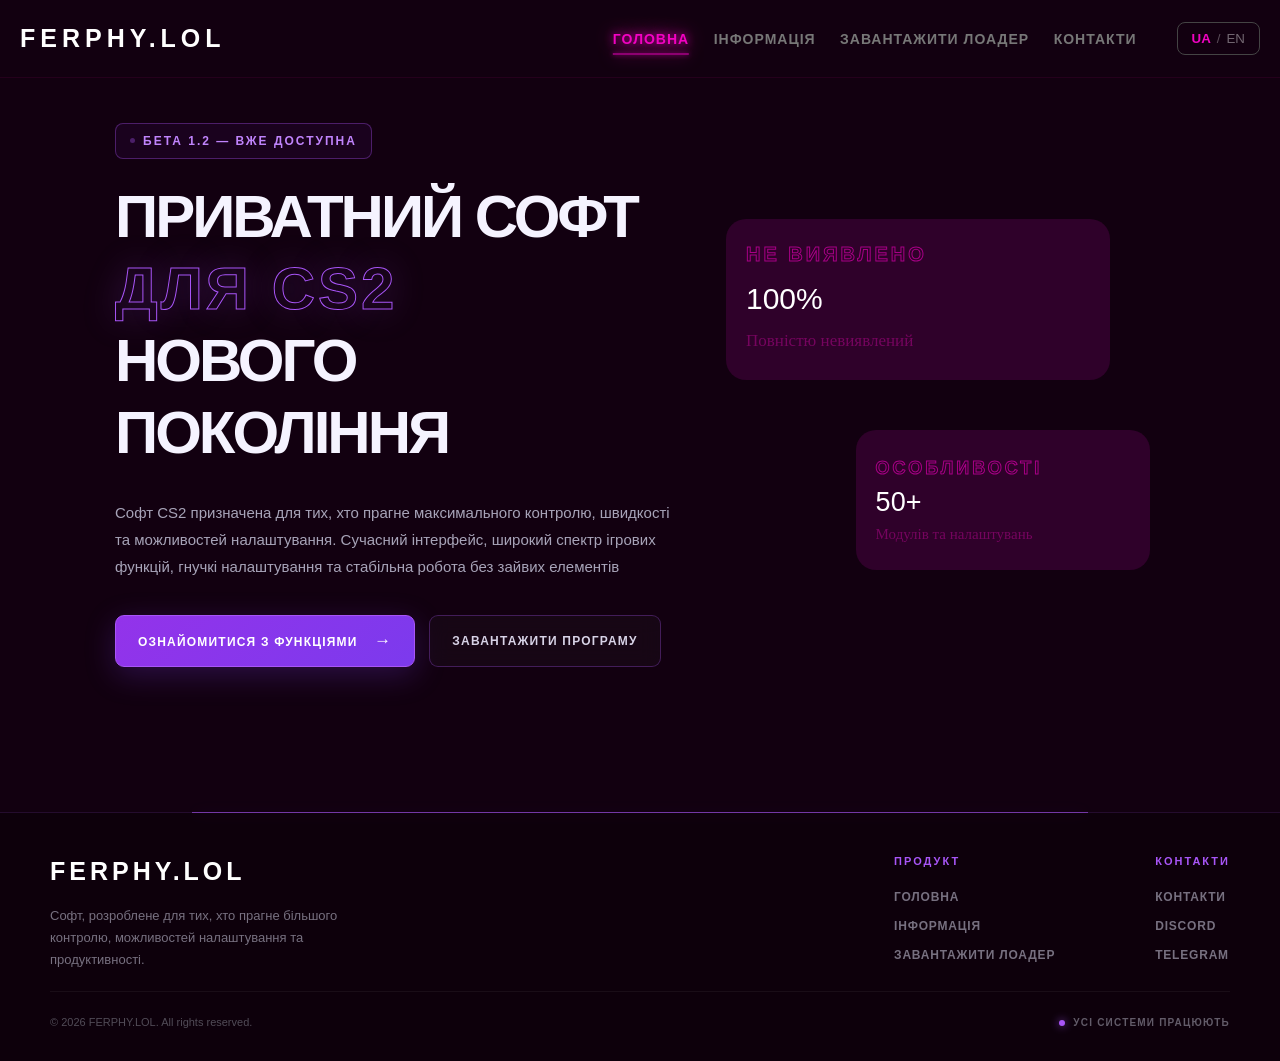
<file: index.html>
<!DOCTYPE html>
<html lang="uk">

<head>
    <meta charset="UTF-8">
    <meta name="viewport" content="width=device-width, initial-scale=1.0">

    <title>FERPHY.LOL</title>

    <link rel="stylesheet" href="style.css">
</head>

<body>

    <header class="header">

        <div class="header_container">

            <div class="logo_container">
                <h2 class="logo_title">FERPHY.LOL</h2>
            </div>

            <div class="nav">

                <nav class="nav_container">

                    <a href="index.html" data-i18n="home">HOME</a>
                    <a href="info.html" data-i18n="info">INFO</a>
                    <a href="download.html" data-i18n="download">DOWNLOAD LOADER</a>
                    <a href="contacts.html" data-i18n="contacts">CONTACTS</a>

                </nav>

                <div class="translate_but">

                    <button class="language_switcher" id="languageSwitcher">

                        <span class="language active">UA</span>
                        <span class="separator">/</span>
                        <span class="language">EN</span>

                    </button>

                </div>

            </div>

        </div>

    </header>


    <main>

        <div class="main_container">

            <div class="titles_container">

                <p class="main_version" data-i18n="beta">
                    BETA 1.2 - NOW AVAILABLE
                </p>

                <h1 class="main_title">

                    <span class="normal_text" data-i18n="soft_title">
                        PRIVATE SOFT
                    </span>

                    <span class="outline_text" data-i18n="soft_cs2">
                        FOR CS2
                    </span>

                    <span class="level_text" data-i18n="soft_level">
                        NEXT-GEN LEVEL
                    </span>

                </h1>

                <h3 class="main_subtitle" data-i18n="soft_subtitle">
                    Private CS2 software is for those who want maximum control, speed, and
                    customization.
                    A modern interface, a wide range of in-game features, flexible settings,
                    and stable performance without any unnecessary clutter
                </h3>

                <div class="buttons_container">

                    <button class="explore_features_btn">
                        <span class="explore_features_btn_text" data-i18n="explore_features_btn">EXPLORE FEATURES</span>
                        <span class="arrow">→</span>
                    </button>

                    <button class="download_btn" data-i18n="download_btn">
                        DOWNLOAD LOADER
                    </button>
                </div>
            </div>

            <div class="stat_container">
                <div class="undetected_stat">
                    <p class="undetected_stat_title" data-i18n="undetected_stat_title">UNDETECTED</p>
                    <p class="undetected_stat_proc">100%</p>
                    <p class="undetected_stat_subtitle" data-i18n="undetected_stat_subtitle">Full undetected</p>
                </div>
                <div class="features_stat">
                    <p class="features_stat_title" data-i18n="features_stat_title">FEATURES</p>
                    <p class="features_stat_proc">50+</p>
                    <p class="features_stat_subtitle" data-i18n="features_stat_subtitle">Modules and settings</p>
                </div>

            </div>

        </div>

    </main>


    <footer class="footer">

        <div class="footer_container">

            <div class="footer_main">

                <div class="footer_brand">
                    <h2 class="footer_logo">FERPHY.LOL</h2>

                    <p class="footer_description" data-i18n="footer_description">
                        Private software built for those who want
                        more control, customization and performance.
                    </p>
                </div>


                <div class="footer_links">

                    <div class="footer_column">
                        <h3 data-i18n="product">PRODUCT</h3>

                        <a href="index.html" data-i18n="home">HOME</a>
                        <a href="info.html" data-i18n="info">INFO</a>
                        <a href="download.html" data-i18n="download">DOWNLOAD</a>
                    </div>


                    <div class="footer_column">
                        <h3 data-i18n="contacts">CONTACT</h3>

                        <a href="contacts.html" data-i18n="contacts">CONTACTS</a>
                        <a href="#">DISCORD</a>
                        <a href="#">TELEGRAM</a>
                    </div>

                </div>

            </div>


            <div class="footer_bottom">

                <p>© 2026 FERPHY.LOL. All rights reserved.</p>

                <div class="footer_status">
                    <span class="status_dot"></span>
                    <span class="footer_status_text" data-i18n="footer_status_text">ALL SYSTEMS OPERATIONAL</span> 
                </div>

            </div>

        </div>

    </footer>


    <script src="script.js"></script>

</body>

</html>
</file>
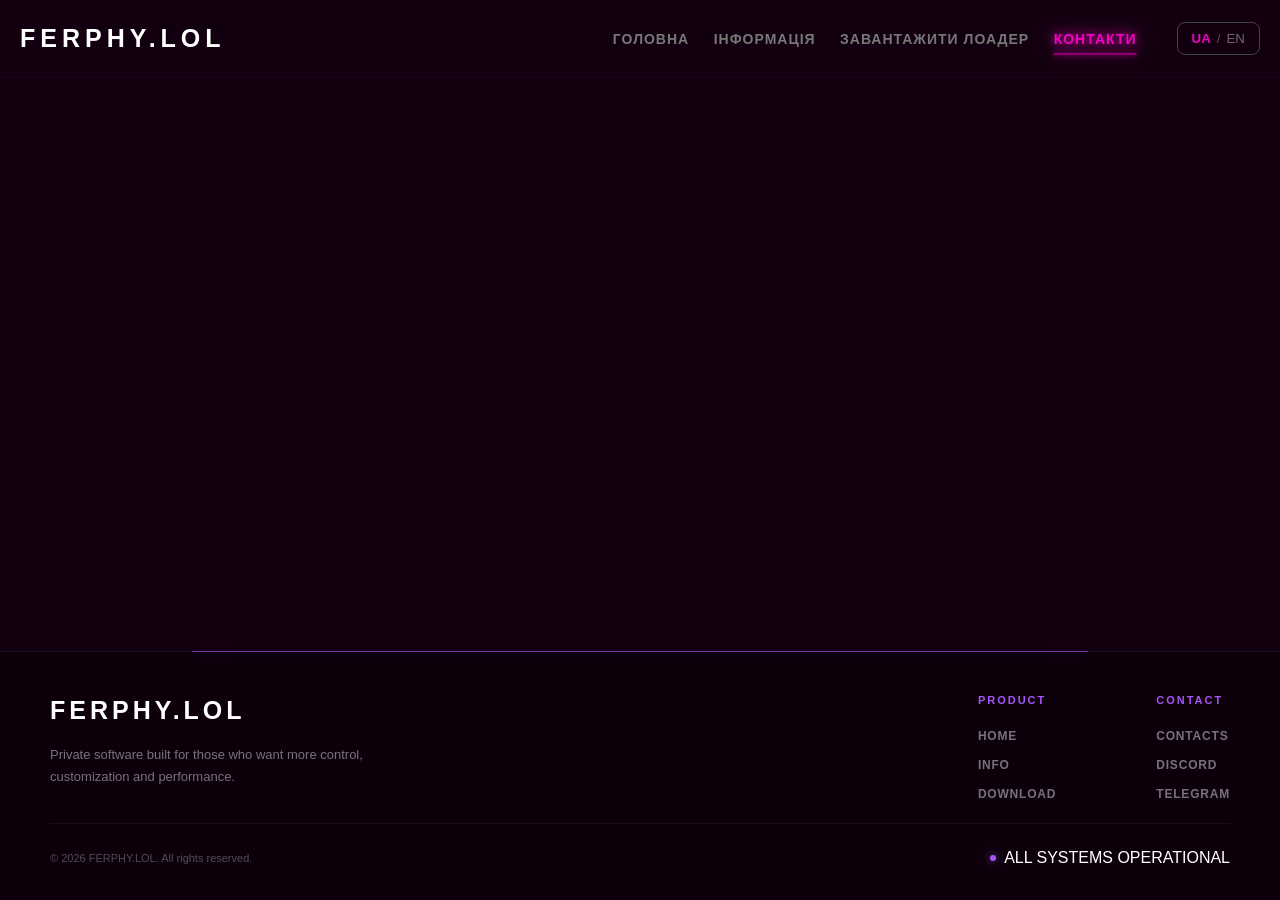
<file: contacts.html>
<!DOCTYPE html>
<html lang="uk">

<head>
    <meta charset="UTF-8">
    <meta name="viewport" content="width=device-width, initial-scale=1.0">

    <title>FERPHY.LOL</title>

    <link rel="stylesheet" href="style.css">
</head>

<body>

    <header class="header">

        <div class="header_container">

            <div class="logo_container">
                <h2 class="logo_title">FERPHY.LOL</h2>
            </div>

            <div class="nav">

                <nav class="nav_container">

                    <a href="index.html" data-i18n="home">HOME</a>
                    <a href="info.html" data-i18n="info">INFO</a>
                    <a href="download.html" data-i18n="download">DOWNLOAD LOADER</a>
                    <a href="contacts.html" data-i18n="contacts">CONTACTS</a>

                </nav>

                <div class="translate_but">

                    <button class="language_switcher" id="languageSwitcher">

                        <span class="language active">UA</span>
                        <span class="separator">/</span>
                        <span class="language">EN</span>

                    </button>

                </div>

            </div>

        </div>

    </header>


    <main>

        <div class="main_container">

        </div>

    </main>


    <footer class="footer">

        <div class="footer_container">

            <div class="footer_main">

                <div class="footer_brand">
                    <h2 class="footer_logo">FERPHY.LOL</h2>

                    <p class="footer_description">
                        Private software built for those who want
                        more control, customization and performance.
                    </p>
                </div>


                <div class="footer_links">

                    <div class="footer_column">
                        <h3>PRODUCT</h3>

                        <a href="index.html">HOME</a>
                        <a href="info.html">INFO</a>
                        <a href="download.html">DOWNLOAD</a>
                    </div>


                    <div class="footer_column">
                        <h3>CONTACT</h3>

                        <a href="contacts.html">CONTACTS</a>
                        <a href="#">DISCORD</a>
                        <a href="#">TELEGRAM</a>
                    </div>

                </div>

            </div>


            <div class="footer_bottom">

                <p>© 2026 FERPHY.LOL. All rights reserved.</p>

                <div class="footer_status">
                    <span class="status_dot"></span>
                    ALL SYSTEMS OPERATIONAL
                </div>

            </div>

        </div>

    </footer>


    <script src="script.js"></script>

</body>
</file>
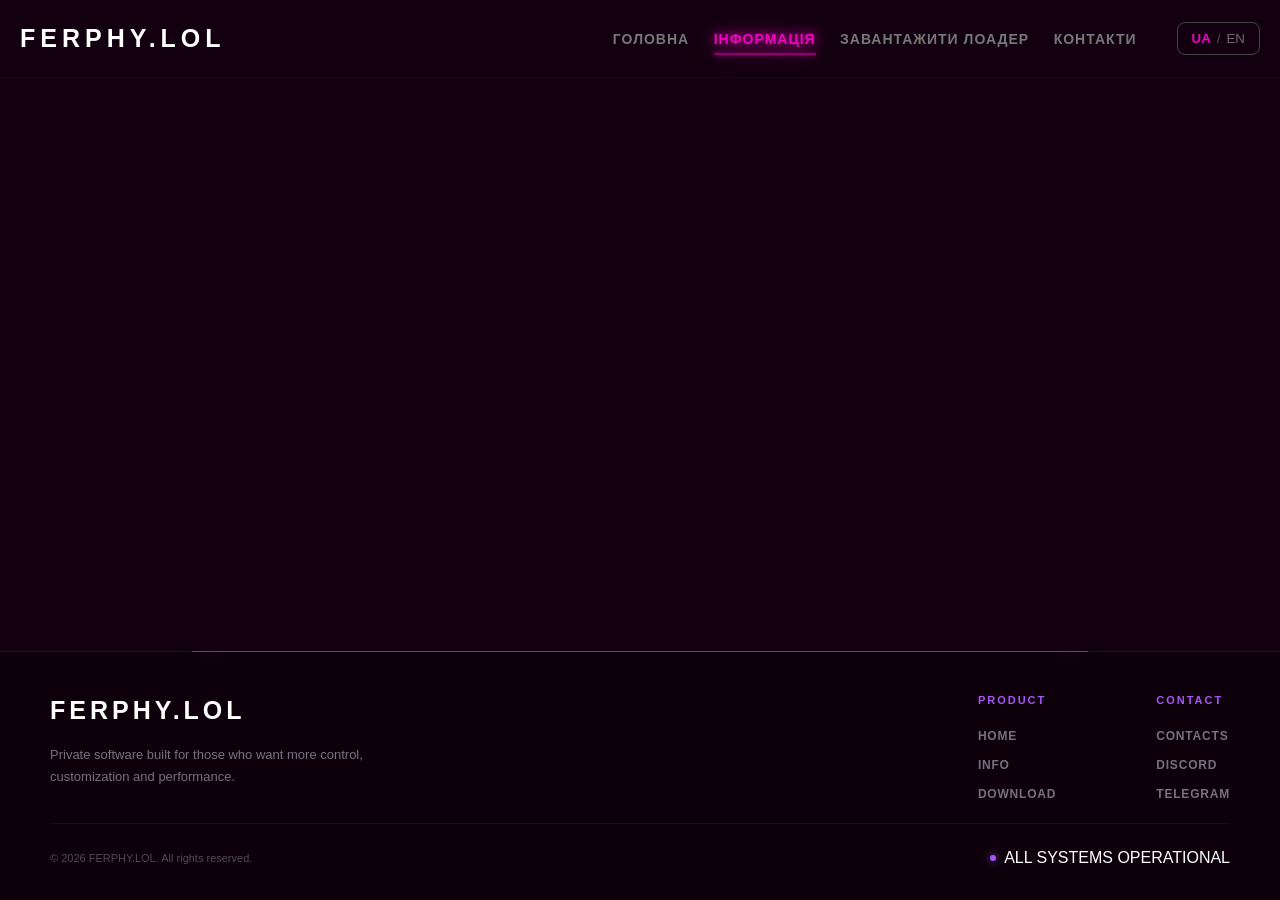
<file: info.html>
<!DOCTYPE html>
<html lang="uk">

<head>
    <meta charset="UTF-8">
    <meta name="viewport" content="width=device-width, initial-scale=1.0">

    <title>FERPHY.LOL</title>

    <link rel="stylesheet" href="style.css">
</head>

<body>

    <header class="header">

        <div class="header_container">

            <div class="logo_container">
                <h2 class="logo_title">FERPHY.LOL</h2>
            </div>

            <div class="nav">

                <nav class="nav_container">

                    <a href="index.html" data-i18n="home">HOME</a>
                    <a href="info.html" data-i18n="info">INFO</a>
                    <a href="download.html" data-i18n="download">DOWNLOAD LOADER</a>
                    <a href="contacts.html" data-i18n="contacts">CONTACTS</a>

                </nav>

                <div class="translate_but">

                    <button class="language_switcher" id="languageSwitcher">

                        <span class="language active">UA</span>
                        <span class="separator">/</span>
                        <span class="language">EN</span>

                    </button>

                </div>

            </div>

        </div>

    </header>


    <main>

        <div class="main_container">


        </div>

    </main>


    <footer class="footer">

        <div class="footer_container">

            <div class="footer_main">

                <div class="footer_brand">
                    <h2 class="footer_logo">FERPHY.LOL</h2>

                    <p class="footer_description" >
                        Private software built for those who want
                        more control, customization and performance.
                    </p>
                </div>


                <div class="footer_links">

                    <div class="footer_column">
                        <h3>PRODUCT</h3>

                        <a href="index.html">HOME</a>
                        <a href="info.html">INFO</a>
                        <a href="download.html">DOWNLOAD</a>
                    </div>


                    <div class="footer_column">
                        <h3>CONTACT</h3>

                        <a href="contacts.html">CONTACTS</a>
                        <a href="#">DISCORD</a>
                        <a href="#">TELEGRAM</a>
                    </div>

                </div>

            </div>


            <div class="footer_bottom">

                <p>© 2026 FERPHY.LOL. All rights reserved.</p>

                <div class="footer_status">
                    <span class="status_dot"></span>
                    ALL SYSTEMS OPERATIONAL
                </div>

            </div>

        </div>

    </footer>


    <script src="script.js"></script>

</body>
</file>
<file: style.css>
/* 1. Скидання стандартних відступів */

* {
    margin: 0;
    padding: 0;
    box-sizing: border-box;
}


/* 2. Налаштування всієї сторінки */

body {
    font-family: Arial, sans-serif;
    font-size: 16px;
    line-height: 1.5;
    background: #120010;
    color: white;

    min-height: 100vh;
    display: flex;
    flex-direction: column;
}

main {
    flex: 1;
}

/* 4. Посилання */

a,
a:hover,
a:visited,
a:active {
    text-decoration: none;
    color: inherit;
}


/* 5. Кнопки */

button {
    padding: 10px 20px;
    border: none;
    border-radius: 5px;
    cursor: pointer;
}


/* 6. Зображення */

img {
    max-width: 100%;
    height: auto;
}


/* 7. Контейнер */

.container {
    max-width: 1200px;
    margin: 0 auto;
    padding: 0 20px;
}


.header_container {
    position: relative;
    display: flex;
    justify-content: space-between;
    padding: 20px;
}

.header_container::after {
    content: "";
    position: absolute;
    left: 0;
    bottom: 0;
    width: 100%;
    height: 1px;
    background-color: rgba(38, 0, 29, 0.963);
}


.logo_title {
    font-size: 25px;
    font-family: Verdana, Geneva, Tahoma, sans-serif;
    letter-spacing: 5px;
    user-select: none;
}


.nav {
    display: flex;
    justify-content: end;
    align-items: center;
    gap: 30px;
}


.nav_container a {
    position: relative;

    padding: 8px 0;
    margin: 0 10px;

    color: #777;
    text-decoration: none;

    font-size: 14px;
    font-weight: 600;
    letter-spacing: 1px;

    transition:
        color 0.3s ease,
        text-shadow 0.3s ease;
}


.nav_container a::after {
    content: "";

    position: absolute;

    left: 50%;
    bottom: 0;

    width: 0;
    height: 2px;

    background: #960078ef;

    box-shadow:
        0 0 5px #960078ef,
        0 0 15px #960078ef;

    transform: translateX(-50%);

    transition: width 0.3s ease;
}


.nav_container a:hover {
    color: #ff03cdef;

    text-shadow:
        0 0 8px #bf049aef;
}


.nav_container a:hover::after {
    width: 100%;
}


.nav_container a.active {
    color: #ff03cdef;

    text-shadow:
        0 0 8px #d203a8ef,
        0 0 20px #d005a7ef;
}


.nav_container a.active::after {
    width: 100%;
}


.language_switcher {
    display: flex;
    align-items: center;
    gap: 6px;

    padding: 8px 14px;

    background: transparent;
    border: 1px solid #444;
    border-radius: 8px;

    color: white;
    cursor: pointer;

    transition: 0.3s;
}


.language_switcher:hover {
    border-color: #ff03cdef;
    box-shadow: 0 0 15px rgba(0, 255, 255, 0.25);
}


.language {
    opacity: 0.4;
    transition: 0.3s;
}


.language.active {
    opacity: 1;
    color: #ff03cdef;
    font-weight: bold;
}


.separator {
    opacity: 0.3;
}


.main_container {
    display: flex;
    justify-content: space-between;
    align-items: center;
    padding: 0 70px;
}


.titles_container {
    max-width: 850px;
    padding: 45px;
    color: #fff;
    position: relative;
}


/* BETA */

.main_version {
    display: inline-flex;
    align-items: center;
    gap: 8px;

    margin: 0 0 22px;
    padding: 8px 14px;

    border: 1px solid rgba(168, 85, 247, 0.35);
    border-radius: 8px;

    background: rgba(126, 34, 206, 0.08);

    color: #c084fc;
    font-family: "Inter", sans-serif;
    font-size: 12px;
    font-weight: 700;
    letter-spacing: 2px;
}


.main_version::before {
    content: "";

    width: 5px;
    height: 5px;

    border-radius: 100%;

    background: rgba(168, 85, 247, 0.35);
    transition: all 0.5s;

}

.main_version:hover::before {
    background: rgb(3, 213, 3);
}

.main_version span {
    color: #8b8b9d;
}


/* MAIN TITLE */

.main_title span {
    margin: 0;

    font-family: "Inter", sans-serif;
    font-size: clamp(48px, 6vw, 60px);
    line-height: 1.2;
    font-weight: 900;
    letter-spacing: -3px;

    color: #f5f3ff;

    text-transform: uppercase;
}


.main_title .normal_text {
    display: block;
    color: #f5f3ff;
    font-size: 60px;
}


.main_title .outline_text {
    display: block;

    color: transparent;
    letter-spacing: 3px;
    -webkit-text-fill-color: transparent;
    -webkit-text-stroke: 1px #a855f7;

    text-shadow:
        0 0 35px rgba(168, 85, 247, 0.25);
}


/* DESCRIPTION */

.main_subtitle {
    max-width: 680px;

    margin: 30px 0 35px;

    color: #a7a3b8;

    font-family: "Inter", sans-serif;
    font-size: 15px;
    line-height: 1.8;
    font-weight: 400;
}


/* BUTTONS */

.buttons_container {
    display: flex;
    gap: 14px;
    align-items: center;
}


.buttons_container button {
    height: 52px;
    padding: 0 22px;

    border-radius: 9px;

    font-family: "Inter", sans-serif;
    font-size: 12px;
    font-weight: 800;
    letter-spacing: 1.2px;

    cursor: pointer;

    transition:
        transform 0.25s ease,
        box-shadow 0.25s ease,
        border-color 0.25s ease;
}


/* PRIMARY */

.explore_features_btn {
    border: 1px solid #a855f7;

    background: linear-gradient(135deg,
            #9333ea,
            #7c3aed);


    box-shadow:
        0 8px 30px rgba(124, 58, 237, 0.25);
}

.explore_features_btn_text {
    color: white;

}


.arrow {
    margin-left: 12px;
    font-size: 17px;
    color: white;
}


.explore_features_btn:hover {
    transform: translateY(-2px);

    box-shadow:
        0 12px 40px rgba(168, 85, 247, 0.4);
}


/* SECONDARY */

.download_btn {
    border: 1px solid rgba(168, 85, 247, 0.3);

    background: rgba(255, 255, 255, 0.025);

    color: #d8d3e7;

    backdrop-filter: blur(10px);
}


.download_btn span {
    margin-left: 10px;
    color: #c084fc;
}


.download_btn:hover {
    transform: translateY(-2px);

    border-color: rgba(168, 85, 247, 0.7);

    background: rgba(168, 85, 247, 0.08);
}


.stat_container {
    display: flex;
    flex-direction: column;
    justify-content: center;
    align-items: end;
    gap: 50px;
    margin-right: 100px;
}


.undetected_stat {
    width: clamp(250px, 30vw, 400px);
    background: #2f012a;
    border-radius: 20px;
    padding: 20px 20px;

}


.features_stat {
    position: relative;
    left: 40px;
    width: clamp(200px, 23vw, 300px);
    background: #2f012a;
    border-radius: 20px;
    padding: 25px 20px;
}

.undetected_stat p {
    margin-bottom: 7px;
}

.undetected_stat_title,
.features_stat_title {
    color: transparent;
    -webkit-text-fill-color: transparent;
    -webkit-text-stroke: 1px #a80086;

    font-family: "Inter", sans-serif;
    font-weight: 900;
}

.undetected_stat_proc,
.features_stat_proc {
    font-family: "Arial Black", Arial, sans-serif;
}

.undetected_stat_subtitle,
.features_stat_subtitle {
    color: #75045e;
    font-family: 'Times New Roman', Times, serif;

}

.undetected_stat_title {
    letter-spacing: 3px;
    font-size: 20px;
}

.undetected_stat_proc {
    font-size: 30px;
}

.undetected_stat_subtitle {
    font-size: 17px;
}

.features_stat_title {
    font-size: 18px;
    font-weight: 900;
    letter-spacing: 3px;
}

.features_stat_proc {
    font-size: 27px;
}

.features_stat_subtitle {
    font-size: 15px;

}




.undetected_stat,
.features_stat {
    animation: stat_slide_in 0.8s ease-out both;
    transition:
        transform 0.3s ease,
        box-shadow 0.3s ease,
        border-color 0.3s ease;
}

/* Перша картка */
.undetected_stat {
    animation-delay: 0.25s;
}

/* Друга картка */
.features_stat {
    animation-delay: 0.45s;
}


/* Поява справа */
@keyframes stat_slide_in {
    from {
        opacity: 0;
        margin-right: -80px;
        filter: blur(2px);
    }

    to {
        opacity: 1;
        margin-right: 0;
        filter: blur(0);
    }
}


/* Hover першої картки */
.undetected_stat:hover {
    transform: translateY(-7px) scale(1.05);
    box-shadow:
        0 5px 20px rgba(228, 4, 183, 0.164),
        0 0 18px rgba(255, 0, 204, 0.267);
}


/* Hover другої картки */
.features_stat:hover {
    transform: translateX(10px) translateY(-7px) scale(1.05);

    box-shadow:
        0 5px 20px rgba(228, 4, 183, 0.164),
        0 0 18px rgba(255, 0, 204, 0.267);
}

.footer {
    width: 100%;
    position: relative;
    margin-top: 100px;
    padding: 40px 50px 30px;
    background: #0d000b;
    border-top: 1px solid rgba(168, 85, 247, 0.15);
}


/* subtle purple glow */

.footer::before {
    content: "";

    position: absolute;

    top: -1px;
    left: 15%;
    width: 70%;
    height: 1px;

    background: #a855f7;

    box-shadow:
        0 0 15px rgba(168, 85, 247, 0.4),
        0 0 35px rgba(168, 85, 247, 0.15);

    opacity: 0.6;
}


/* MAIN */

.footer_main {
    display: flex;
    justify-content: space-between;
    align-items: flex-start;
    gap: 60px;

    width: 100%;
    max-width: 1400px;
    margin: 0 auto 20px;
}

/* BRAND */

.footer_brand {
    max-width: 380px;
}

.footer_logo {
    margin-bottom: 15px;

    font-family:
        "Arial Black",
        Arial,
        sans-serif;

    font-size: 25px;
    letter-spacing: 4px;

    color: #ffffff;
    user-select: none;

}

.footer_description {
    color: #777080;

    font-family: "Inter", sans-serif;

    font-size: 13px;
    line-height: 1.7;

    max-width: 330px;
}


/* LINKS */

.footer_links {
    display: flex;
    gap: 100px;
}

.footer_column {
    display: flex;
    flex-direction: column;
    gap: 11px;
}

.footer_column h3 {
    margin-bottom: 8px;

    color: #a855f7;

    font-family: "Inter", sans-serif;

    font-size: 11px;
    font-weight: 800;

    letter-spacing: 2px;
}

.footer_column a {
    color: #777080;

    font-family: "Inter", sans-serif;

    font-size: 12px;
    font-weight: 600;

    letter-spacing: 0.8px;

    transition:
        color 0.25s ease,
        text-shadow 0.25s ease;
}

.footer_column a:hover {
    color: #d8a4ff;

    text-shadow:
        0 0 10px rgba(168, 85, 247, 0.5);
}


/* BOTTOM */

.footer_bottom {
    display: flex;
    justify-content: space-between;
    align-items: center;

    max-width: 1400px;

    margin: 0 auto;

    padding-top: 22px;

    border-top: 1px solid rgba(255, 255, 255, 0.05);
}

.footer_bottom p {
    color: #514b57;

    font-family: "Inter", sans-serif;

    font-size: 11px;
}


/* STATUS */

.footer_status {
    display: flex;
    align-items: center;
    gap: 8px;

}

.footer_status_text {
    color: #625b69;
    font-family: "Inter", sans-serif;
    font-size: 10px;
    font-weight: 700;
    letter-spacing: 1.2px;
}

.status_dot {
    width: 6px;
    height: 6px;

    border-radius: 50%;

    background: #a855f7;

    box-shadow:
        0 0 8px rgba(168, 85, 247, 0.8);
}


@media (max-width: 900px) {



    .header_container {
        padding: 15px 20px;
    }

    .nav {
        width: auto;
        gap: 15px;
    }

    .nav_container a {
        margin: 0 5px;
        font-size: 11px;
    }

    .main_container {
        flex-direction: column;
        padding: 0 15px;
    }

    .titles_container {
        padding: 35px 10px;
    }

    .main_title .normal_text,
    .main_title span {
        font-size: clamp(34px, 5vw, 48px);
        letter-spacing: -2px;
    }

    .main_subtitle {
        font-size: 13px;
    }

    .stat_container {
        margin-right: 20px;
        gap: 30px;
    }
    .undetected_stat{
        width: 450px;
    }
    .undetected_stat_title{
        font-size: 24px;
    }
    .undetected_stat_subtitle{
        font-size: 19px;
    }

    .features_stat_title{
        font-size: 22px;
    }
    .features_stat_subtitle{
        font-size: 18px;
    }
    .features_stat{
        width: 350px;
    }

}

@media (max-width: 800px) {
    .header_container {
        flex-direction: column;
        gap: 10px;
        padding: 12px 15px;
    }

    .nav {
        width: 100%;
        justify-content: center;
        gap: 8px;
    }

    .logo_title {
        text-align: center;
    }

}

@media (max-width: 650px) {
    .logo_title {
        font-size: 18px;
        letter-spacing: 3px;
    }
    .nav_container {
        display: flex;
        flex-wrap: wrap;
        justify-content: center;
    }

    .nav_container a {
        margin: 0 4px;
        font-size: 9px;
    }

    .language_switcher {
        padding: 5px 9px;
        font-size: 10px;
    }




    .titles_container {
        padding: 25px 5px;
    }

    .main_version {
        margin-bottom: 14px;
        padding: 5px 9px;
        font-size: 8px;
        letter-spacing: 1px;
    }

    .main_title .normal_text,
    .main_title span {
        font-size: clamp(27px, 8vw, 38px);
        line-height: 1.05;
        letter-spacing: -1px;
    }

    .main_subtitle {
        margin: 16px 0 20px;
        font-size: 11px;
        line-height: 1.55;
    }

    .buttons_container {
        gap: 8px;
    }

    .buttons_container button {
        height: 40px;
        padding: 0 13px;
        font-size: 9px;
    }

    .arrow {
        margin-left: 6px;
        font-size: 13px;
    }


    .undetected_stat{
        width: 300px;
    }
    .undetected_stat_title{
        font-size: 21px;
    }
    .undetected_stat_subtitle{
        font-size: 17px;
    }

    .features_stat_title{
        font-size: 19px;
    }
    .features_stat_subtitle{
        font-size: 16px;
    }
    .features_stat{
        width: 250px;
    }


    .footer {
        margin-top: 40px;
        padding: 25px 15px 15px;
    }

    .footer_main {
        flex-direction: column;
        gap: 25px;
    }

    .footer_logo {
        font-size: 18px;
    }

    .footer_description {
        font-size: 10px;
    }

    .footer_links {
        gap: 35px;
    }

    .footer_column {
        gap: 6px;
    }

    .footer_column h3 {
        font-size: 8px;
    }

    .footer_column a {
        font-size: 9px;
    }

    .footer_bottom {
        flex-direction: column;
        align-items: flex-start;
        gap: 8px;
    }

    .footer_bottom p,
    .footer_status {
        font-size: 8px;
    }
}

@media(max-width: 500px){
    .stat_container {
        align-items: center;
        margin: 10px 0 0;
        gap: 30px;
    }

    .undetected_stat {
        width: min(300px, 85vw);
        padding: 12px 15px;
        border-radius: 12px;
    }

    .features_stat {
        width: min(260px, 70vw);
        left: 8px;
        padding: 13px 15px;
        border-radius: 12px;
    }

    .undetected_stat_title {
        font-size: 15px;
    }

    .undetected_stat_proc {
        font-size: 22px;
    }

    .undetected_stat_subtitle {
        font-size: 13px;
    }

    .features_stat_title {
        font-size: 14px;
    }

    .features_stat_proc {
        font-size: 20px;
    }

    .features_stat_subtitle {
        font-size: 12px;
    }

}
</file>
